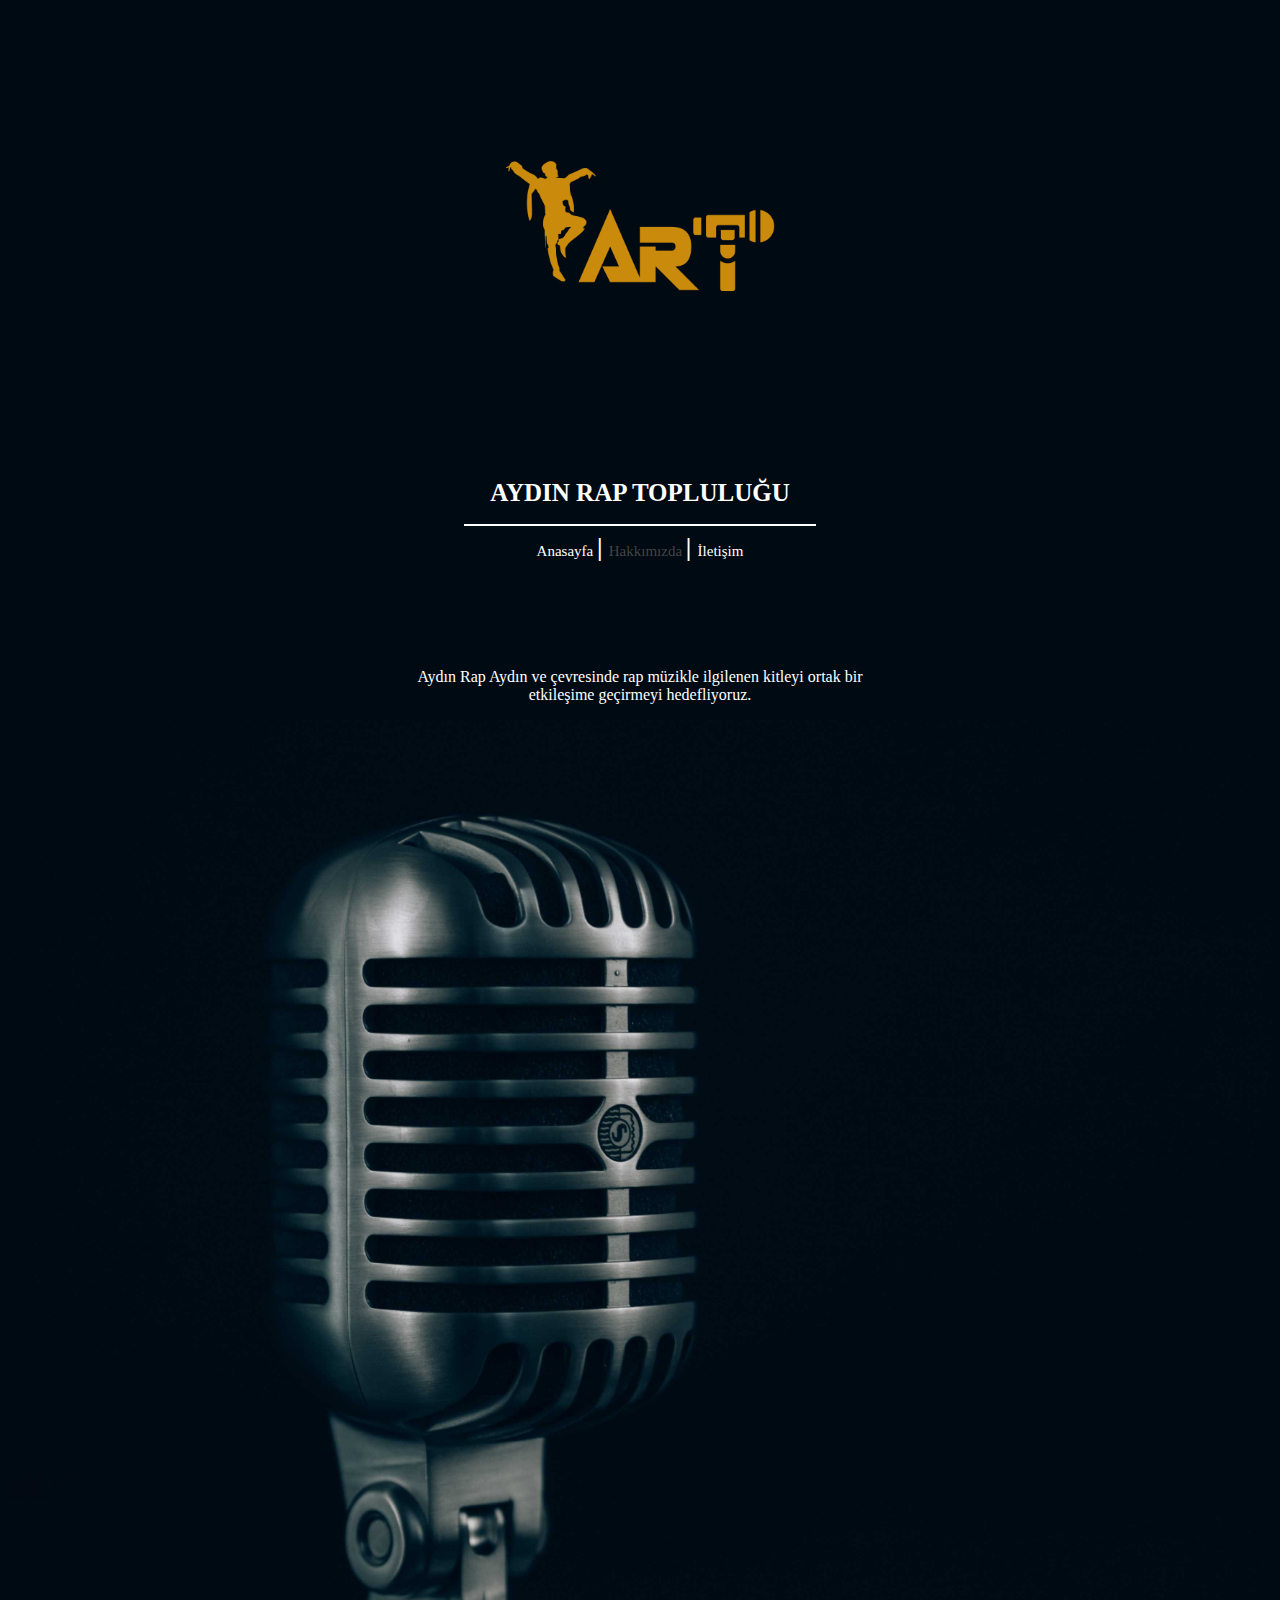
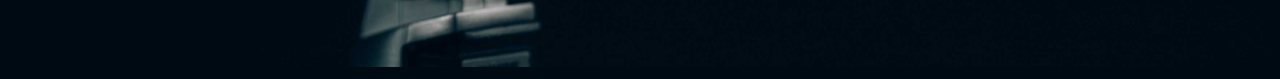
<file: ART_eski/art/hakkimizda.html>
<!DOCTYPE html>
<html lang="tr">
    <meta charset="utf-8">
    <head>
        <title>Aydın Rap Topluluğu</title>
        <style>
            h1
            {
                font-size: 25px;
            }
            body
            {
                background-color: #000A13;
            }
            a
            {
                font-size: 15px;
            }
            b
            {
                color: white;
                font-size: 25px;
            }
            p
            {
                width: 450px;;
            }
        </style>
    </head>
    <body>
        <font face="Source Code Pro" color="white" size="3">
            <center>
                <img src="logo/logo_sarı.png" width="450">
                <h1>
                    AYDIN RAP TOPLULUĞU
                </h1>
                <hr width="350" color="white">
                <a href="index.html" style="text-decoration: none;color:white;">
                    Anasayfa
                </a>
                <b>   |   </b>
                <a href="hakkimizda.html" style="text-decoration: none;color:#444444;">
                    Hakkımızda
                </a>
                <b>   |   </b>
                <a href="iletisim.html" style="text-decoration: none;color:white;">
                    İletişim
                </a>
                <br>
                <br>
                <br>
                <br>
                <br>
                <br>
                <p>
                    Aydın Rap Aydın ve çevresinde rap müzikle ilgilenen kitleyi ortak bir etkileşime geçirmeyi hedefliyoruz.
                </p>
                <img src="resimler/hakkimizda.jpg" width="100%">
            </center>
        </font>
    </body>
</html>
</file>
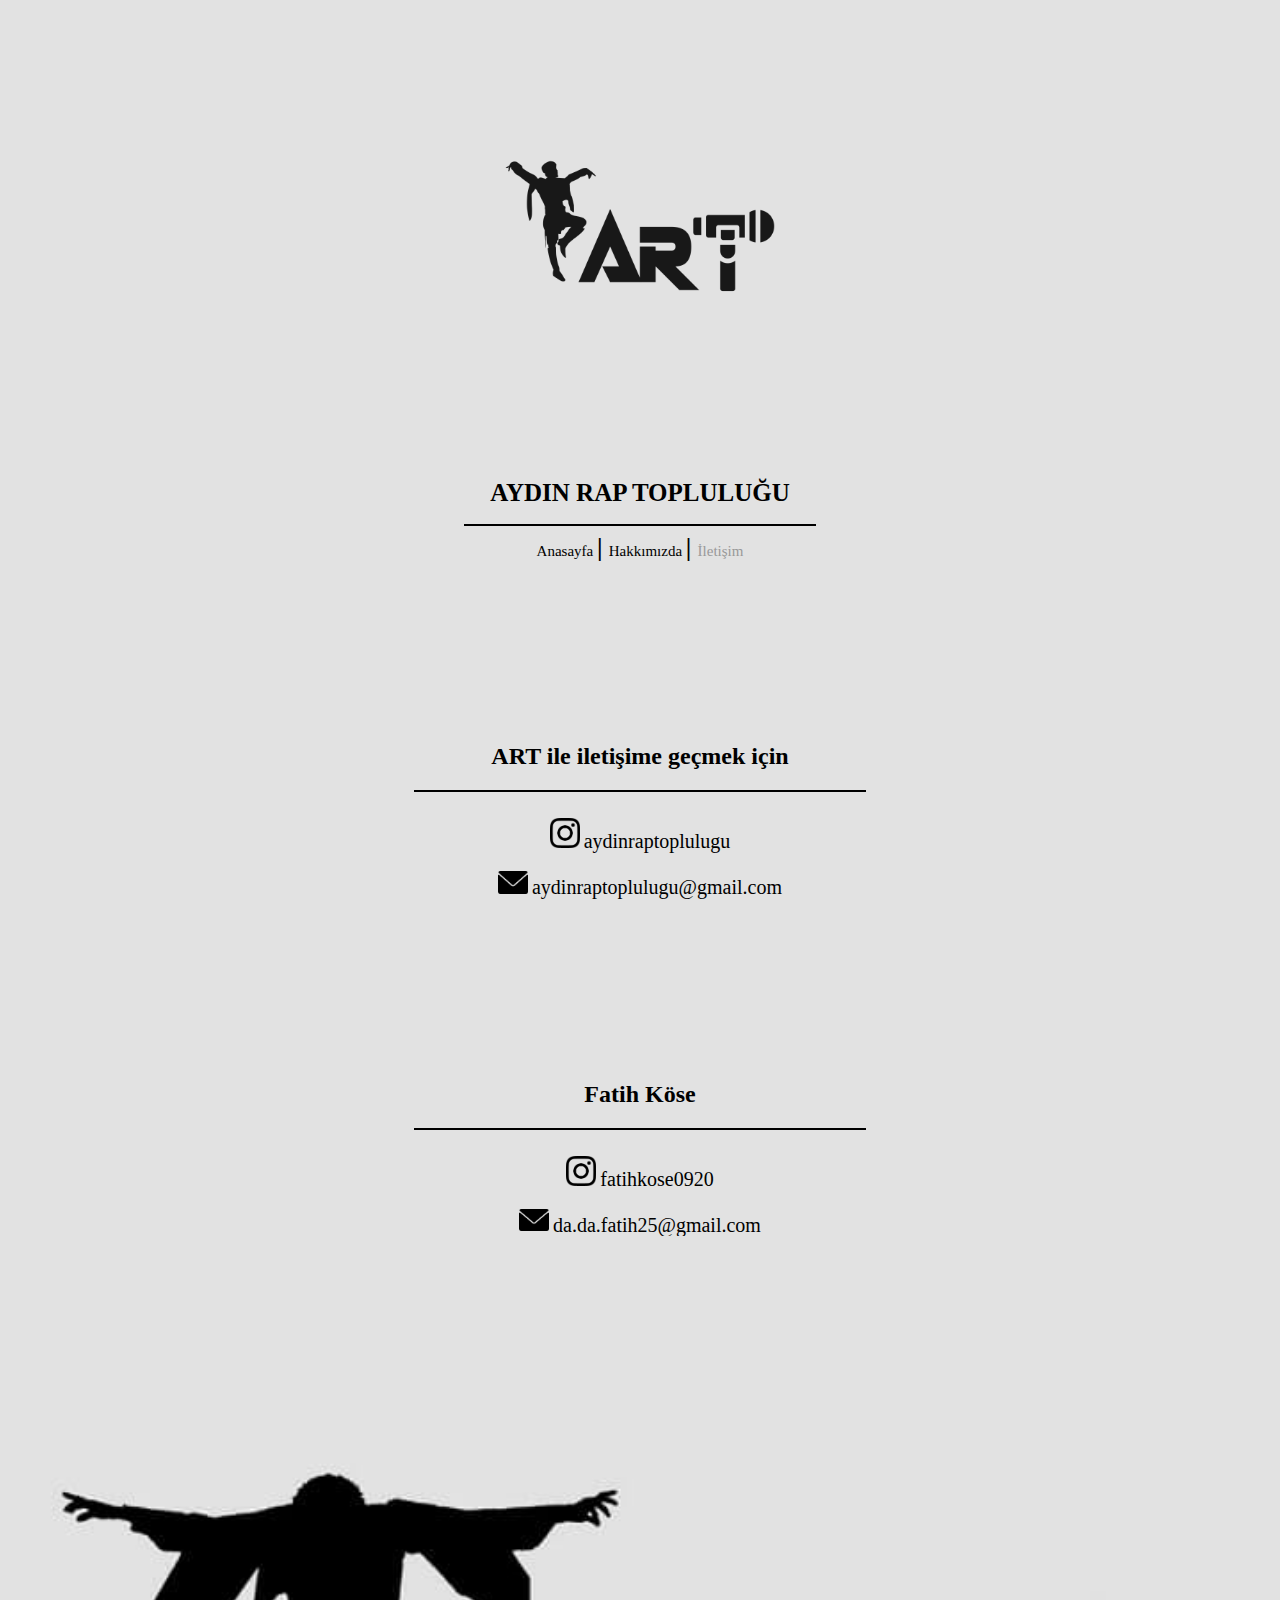
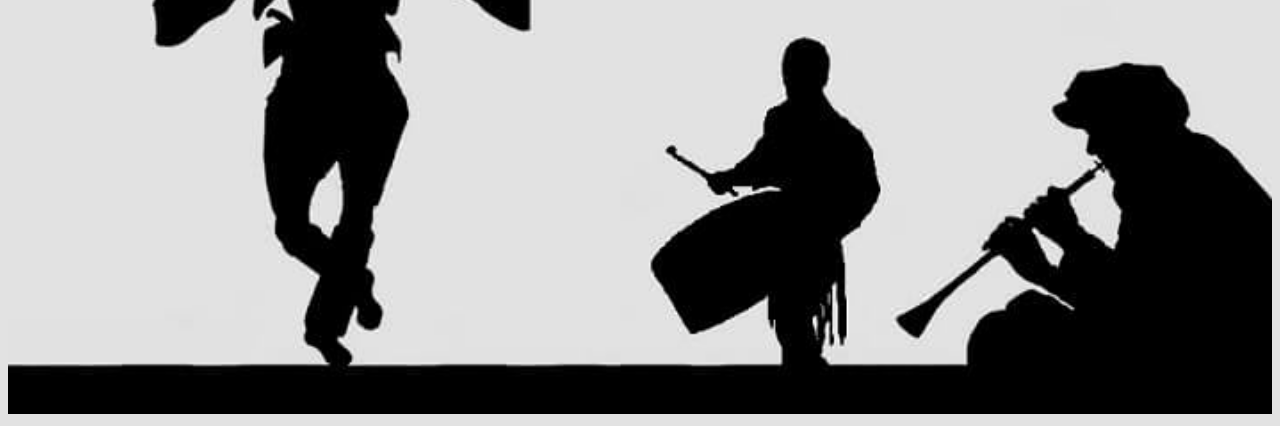
<file: ART_eski/art/iletisim.html>
<!DOCTYPE html>
<html lang="tr">
    <meta charset="utf-8">
    <head>
        <title>Aydın Rap Topluluğu</title>
        <style>
            h1
            {
                font-size: 25px;
                color: black;
            }
            h2
            {
                color: black;
            }
            body
            {
                background-color: #E2E2E2;
            }
            a
            {
                font-size: 15px;
                text-decoration: none;
            }
            b
            {
                color: black;
                font-size: 25px;
            }
        </style>
    </head>
    <body>
        <font face="Source Code Pro" color="white" size="3">
            <center>
                <img src="logo/logo_gri.png" width="450">
                <h1>
                    AYDIN RAP TOPLULUĞU
                </h1>
                <hr width="350" color="black">
                <a href="index.html" style="color:black;">
                    Anasayfa
                </a>
                <b>   |   </b>
                <a href="hakkimizda.html" style="color:black;">
                    Hakkımızda
                </a>
                <b>   |   </b>
                <a href="iletisim.html" style="color:#999999;">
                    İletişim
                </a>
                <br>
                <br>
                <br>
                <br>
                <br>
                <br>
                <br>
                <br>
                <br>
                <br>
                <h2>
                    ART ile iletişime geçmek için
                </h2>
                <hr color="black" width="450">
                <br>
                <img src="iconlar/instagramsiyah.png" width="30">
                <a href="https://www.instagram.com/aydinraptoplulugu/" style="color: black; font-size: 20px;">
                    aydinraptoplulugu
                </a>
                <br>
                <br>
                <img src="iconlar/mailsiyah.png" width="30">
                <a href="mailto:aydinraptoplulugu@gmail.com" style="color: black;font-size: 20px;">
                    aydinraptoplulugu@gmail.com
                </a>
                <br>
                <br>
                <br>
                <br>
                <br>
                <br>
                <br>
                <br>
                <br>
                <br>
                <h2>
                    Fatih Köse
                </h2>
                <hr color="black" width="450">
                <br>
                <img src="iconlar/instagramsiyah.png" width="30">
                <a href="https://www.instagram.com/fatihkose0920/" style="color: black; font-size: 20px;">
                    fatihkose0920
                </a>
                <br>
                <br>
                <img src="iconlar/mailsiyah.png" width="30">
                <a href="mailto:da.da.fatih25@gmail.com" style="color: black;font-size: 20px;">
                    da.da.fatih25@gmail.com
                </a>
                <br>
                <img src="resimler/iletisim.jpg" width="100%">
            </center>
        </font>
    </body>
</html>
</file>
